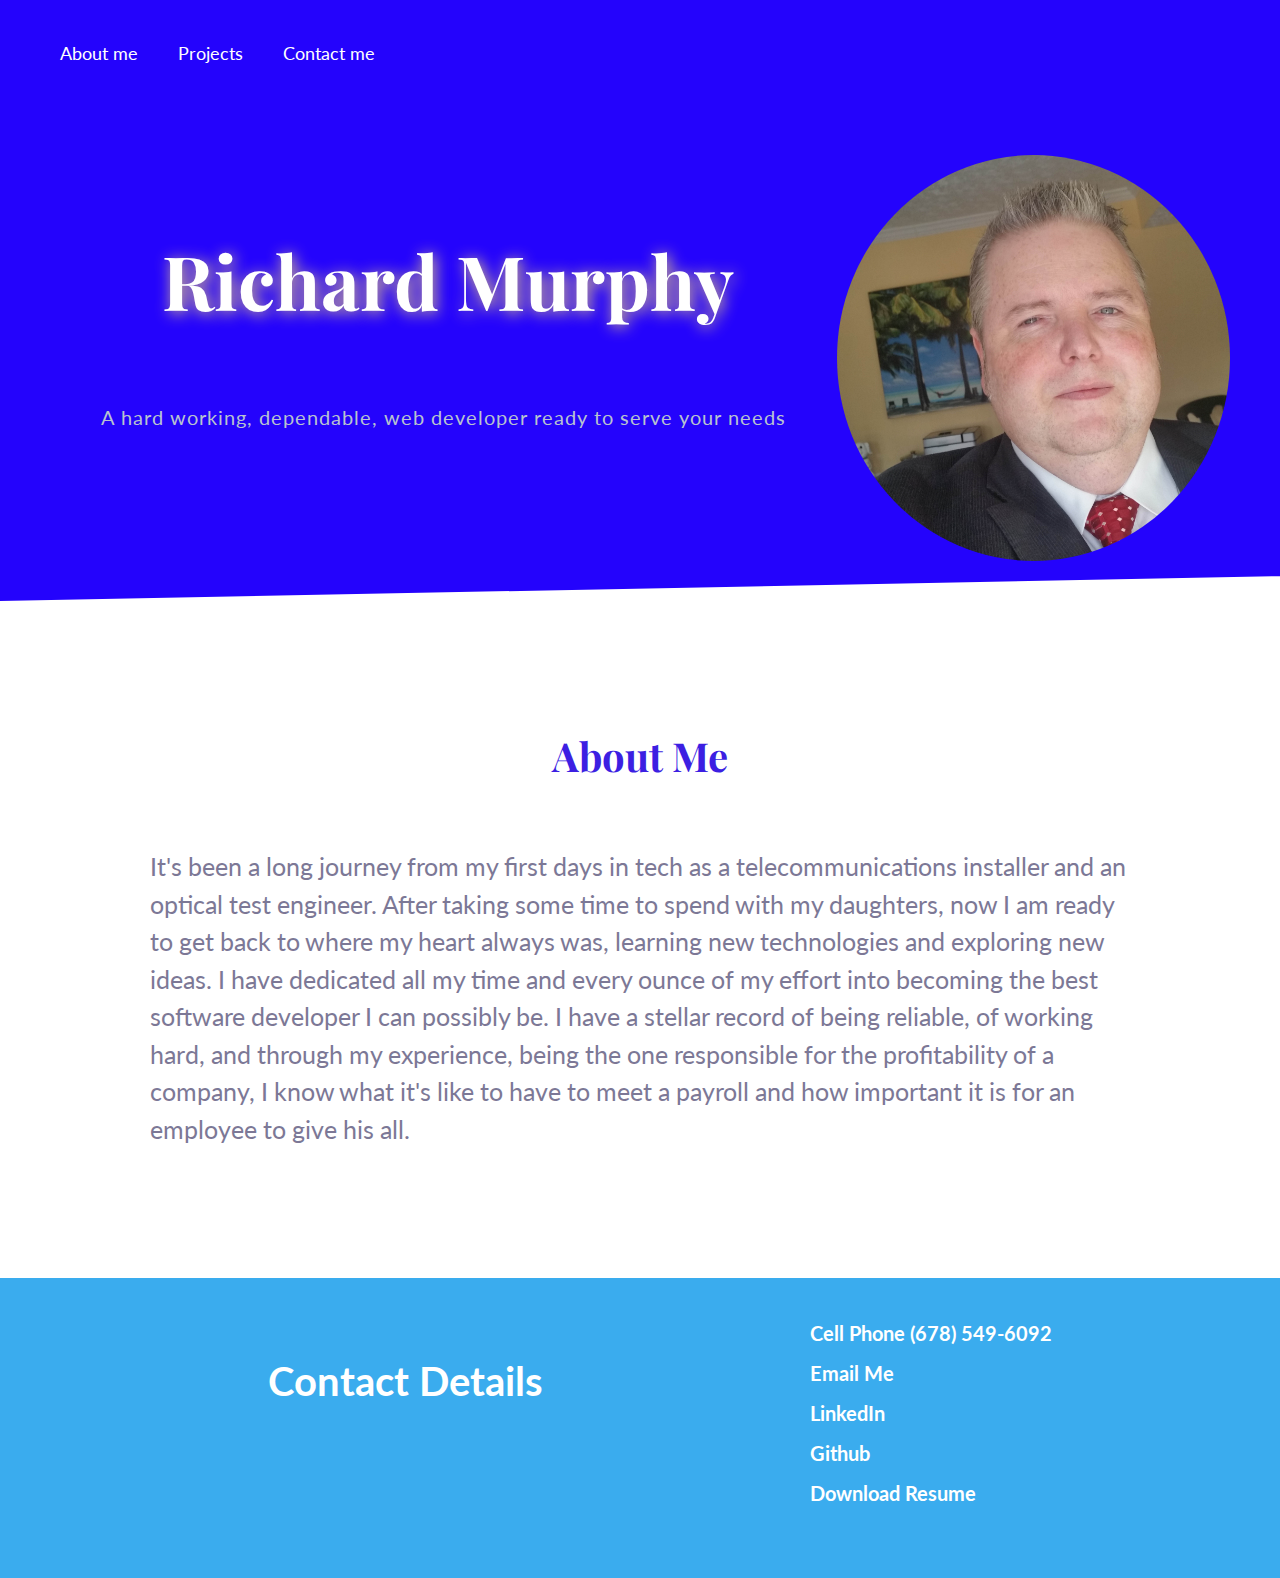
<file: index.html>
<!DOCTYPE html>
<html lang="en">
  <head>
    <meta charset="UTF-8" />
    <meta http-equiv="X-UA-Compatible" content="IE=edge" />
    <meta name="viewport" content="width=device-width, initial-scale=1.0" />
    <title>Richard Murphy</title>
    <link rel="preconnect" href="https://fonts.googleapis.com" />
    <link rel="preconnect" href="https://fonts.gstatic.com" crossorigin />
    <link
      href="https://fonts.googleapis.com/css2?family=Lato:wght@400;700&family=Playfair+Display:wght@400;700&display=swap"
      rel="stylesheet"
    />
    <link rel="stylesheet" href="/css/normalize.css" />
    <link rel="stylesheet" href="/css/style.css" />
  </head>
  <body>
    <nav class="nav--header">
      <ul class="list nav__list">
        <li class="nav__item"><a href="./index.html">About me</a></li>
        <li class="nav__item"><a href="./projects.html">Projects</a></li>
        <li class="nav__item"><a href="./contactme.html">Contact me</a></li>
      </ul>
    </nav>
    <section class="block block--dark block--skewed-left">
      <div class="container grid grid--1x2">
        <header class="block__header banner__content">
          <h1 class="block__heading h1__animation">Richard Murphy</h1>
          <p class="banner__tagline">
            A hard working, dependable, web developer ready to serve your needs
          </p>
        </header>
        <img
          class="banner__image"
          src="images/bio_pic2.jpg"
          alt="Richard Murphy"
        />
      </div>
    </section>
    <article class="aboutme--block">
      <h2 class="aboutme__heading" id="aboutme">About Me</h2>
      <p class="aboutme__statement">
        It's been a long journey from my first days in tech as a
        telecommunications installer and an optical test engineer. After taking
        some time to spend with my daughters, now I am ready to get back to
        where my heart always was, learning new technologies and exploring new
        ideas. I have dedicated all my time and every ounce of my effort into
        becoming the best software developer I can possibly be. I have a stellar
        record of being reliable, of working hard, and through my experience,
        being the one responsible for the profitability of a company, I know
        what it's like to have to meet a payroll and how important it is for an
        employee to give his all.
      </p>
    </article>
    <footer>
      <div class="contact__details">
        <h4 class="footer--heading">Contact Details</h4>
        <ul class="list contact__list" id="contactme">
          <li class="list__item footer__item">Cell Phone (678) 549-6092</li>
          <li class="list__item footer__item">
            <a href="mailto:richinatl@gmail.com">Email Me</a>
          </li>
          <li class="list__item footer__item">
            <a href="https://linkedin.com/in/richard-murphy-678wd">LinkedIn</a>
          </li>
          <li class="list__item footer__item">
            <a href="https://github.com/richinatl">Github</a>
          </li>
          <li class="list__item footer__item">
            <a href="./images/resumev_12.pdf" download>Download Resume</a>
          </li>
        </ul>
      </div>
    </footer>
    <script src="./script.js"></script>
  </body>
</html>
</file>
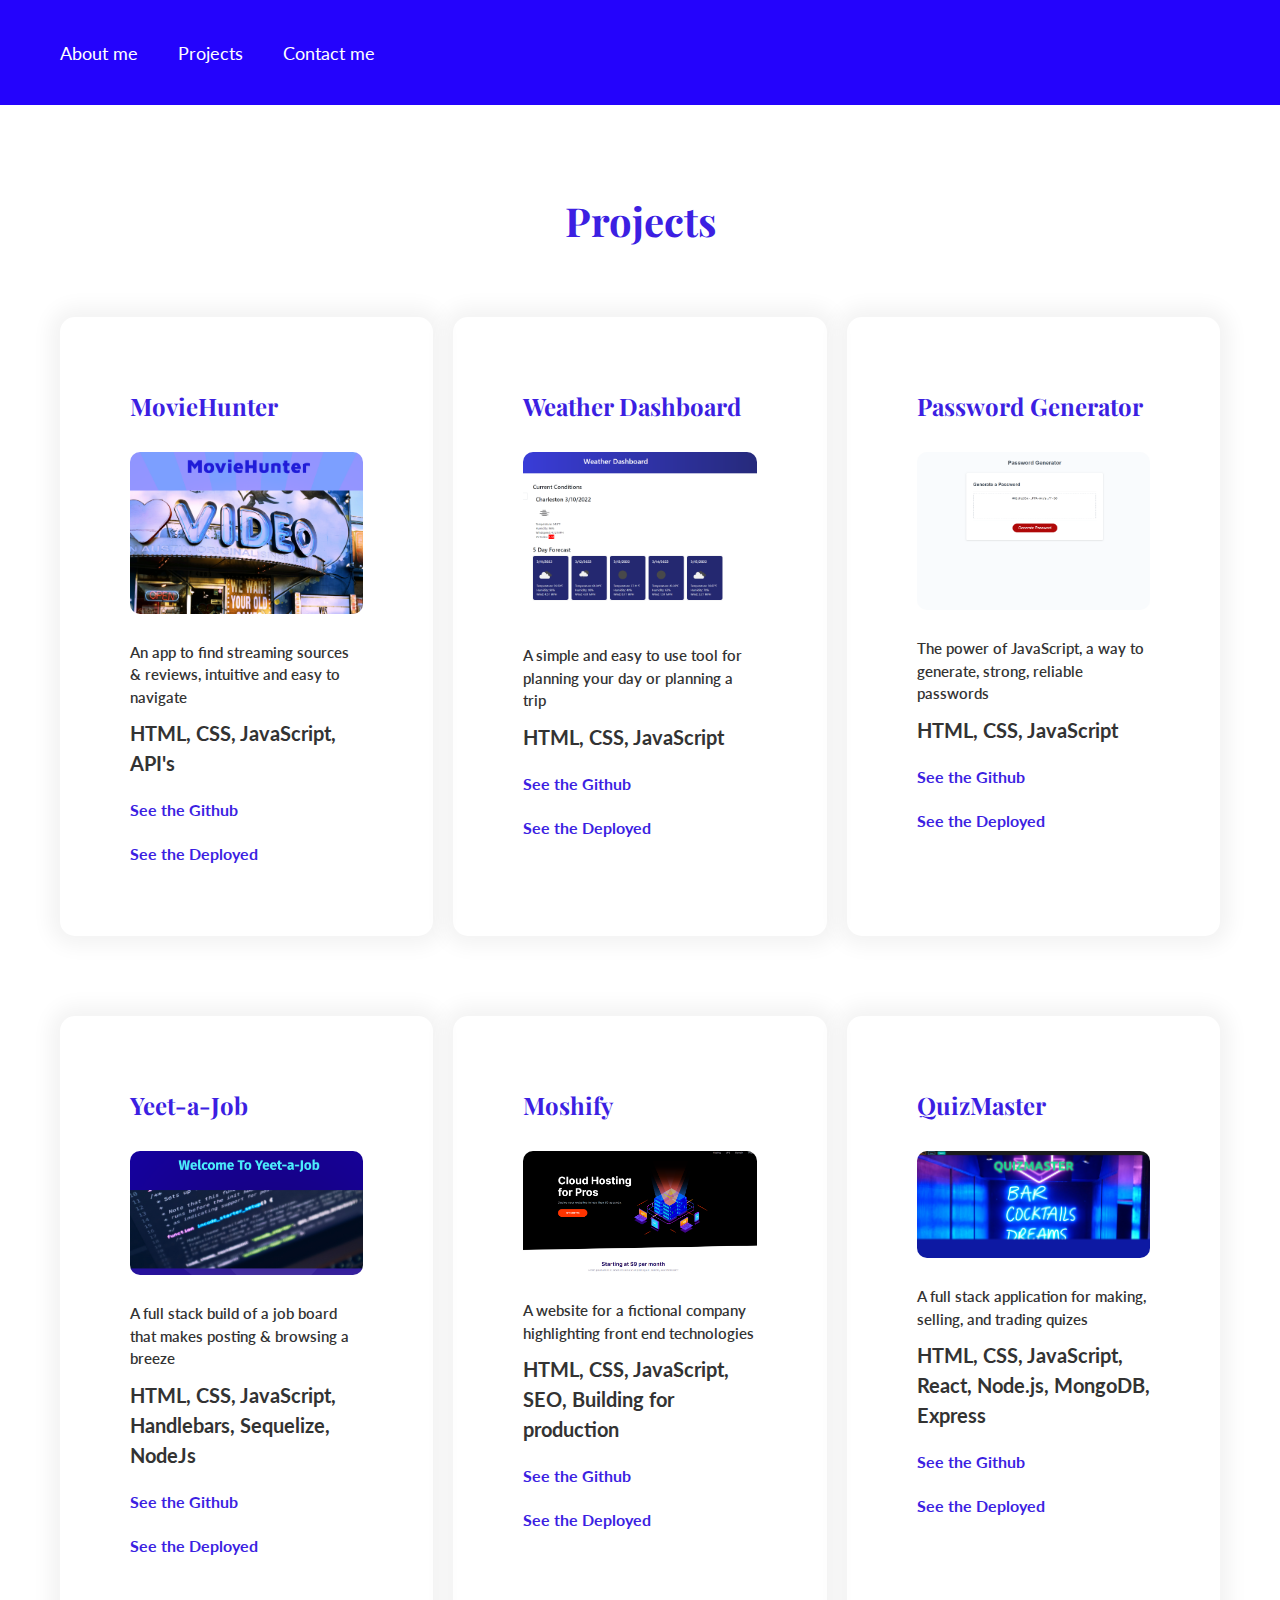
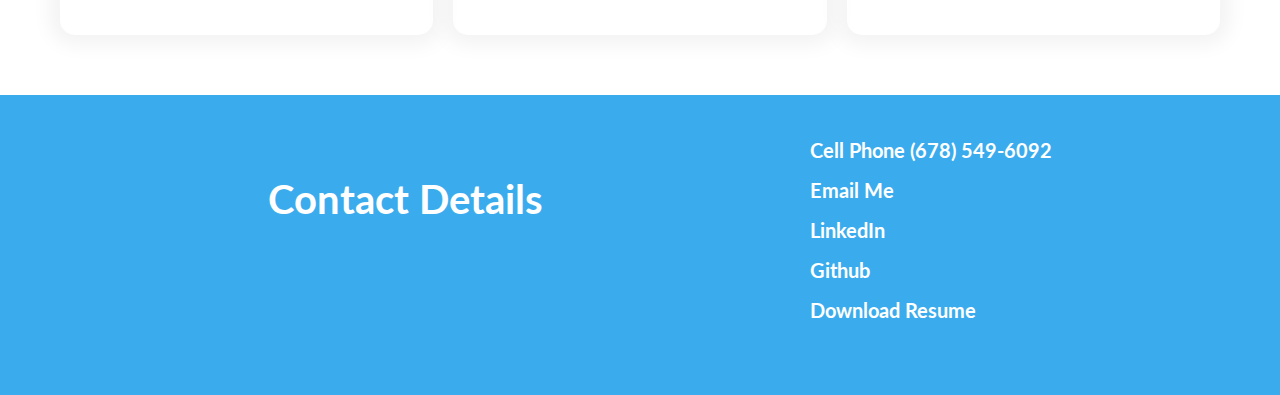
<file: projects.html>
<!DOCTYPE html>
<html lang="en">
<head>
    <meta charset="UTF-8">
    <meta http-equiv="X-UA-Compatible" content="IE=edge">
    <meta name="viewport" content="width=device-width, initial-scale=1.0">
    <title>Projects</title>
    <link rel="preconnect" href="https://fonts.googleapis.com">
    <link rel="preconnect" href="https://fonts.gstatic.com" crossorigin>
    <link href="https://fonts.googleapis.com/css2?family=Lato:wght@400;700&family=Playfair+Display:wght@400;700&display=swap" rel="stylesheet">
    <link rel="stylesheet" href="/css/normalize.css" />
    <link rel="stylesheet" href="/css/style.css" />
</head>
<body>
    <nav class="nav--header">
        <ul class="list nav__list">
          <li class="nav__item"><a href="./index.html">About me</a></li>
          <li class="nav__item"><a href="./projects.html">Projects</a></li>
          <li class="nav__item"><a href="./contactme.html">Contact me</a></li>
        </ul>
      </nav>
    <h3 class="work__heading">Projects</h3>
</article>
<section class="block block--skills grid grid--3x2">
    <div class="card">
      <header class="card__header">
        <h3 class="skill__name">MovieHunter</h3>
        <img
          src="./images/moviehunter.png"
          alt="movie search app in use"
        />
      </header>
      <div class="card__body">
        <ul class="list">
          <li class="list__item">
            <p class="li__description">
              An app to find streaming sources & reviews, intuitive and
              easy to navigate
            </p>
          <li class="list__item">HTML, CSS, JavaScript, API's</li>
          </li>
          <li class="list__item list__link">
            <a href="https://github.com/richinatl/MovieHunter"
              >See the Github</a
            >
          </li>
          <li class="list__item list__link">
            <a href="https://richinatl.github.io/MovieHunter/">See the Deployed</a>
          </li>
        </ul>
      </div>
    </div>
  </div>
  <div class="card">
    <header class="card__header">
      <h3 class="skill__name" id="skills">Weather Dashboard</h3>
      <img
        src="./images/weather.png"
        alt="weather forecast app in use"
      />
    </header>
    <div class="card__body">
      <ul class="list">
        <li class="list__item"><p class="li__description">A simple and easy to use tool for planning your day or planning a trip</p></li>
        <li class="list__item">HTML, CSS, JavaScript</li>
        <li class="list__item list__link">
          <a href="https://github.com/richinatl/weather-dashboard"
            >See the Github</a
          >
        </li>
        <li class="list__item list__link">
          <a href="https://richinatl.github.io/weather-dashboard/">See the Deployed</a>
        </li>
      </ul>
    </div>
  </div>
  <div class="card">
    <header class="card__header">
      <h3 class="skill__name">Password Generator</h3>
      <img
        src="./images/password.png"
        alt="a password generator app in use"
      />
    </header>
    <div class="card__body">
      <ul class="list">
        <li class="list__item"><p class="li__description">The power of JavaScript, a way to generate, strong, reliable passwords</p></li>
        <li class="list__item">HTML, CSS, JavaScript</li>
        <li class="list__item list__link">
          <a
            href="https://github.com/richinatl/javaScript-passwordGenerator"
            >See the Github</a
          >
        </li>
        <li class="list__item list__link">
          <a
            href="https://richinatl.github.io/javaScript-passwordGenerator/"
            >See the Deployed</a
          >
        </li>
      </ul>
    </div>
  </div>
  <div class="card">
    <header class="card__header">
      <h3 class="skill__name">Yeet-a-Job</h3>
      <img
        src="images/proj2ss2.png"
        alt="a screenshot of a job board"
      />
    </header>
    <div class="card__body">
      <ul class="list">
        <li class="list__item"><p class="li__description">A full stack build of a job board that makes posting & browsing a breeze</p></li>
        <li class="list__item">HTML, CSS, JavaScript, Handlebars, Sequelize, NodeJs</li>
        <li class="list__item list__link">
          <a
            href="https://github.com/richinatl/Freelance-Job-Board"
            >See the Github</a
          >
        </li>
        <li class="list__item list__link">
          <a
            href="https://job-board-project.herokuapp.com/"
            >See the Deployed</a
          >
        </li>
      </ul>
    </div>
  </div>
  <div class="card">
    <header class="card__header">
      <h3 class="skill__name">Moshify</h3>
      <img
        src="./images/moshify.png"
        alt="deployed moshify website"
      />
    </header>
    <div class="card__body">
      <ul class="list">
        <li class="list__item"><p class="li__description">A website for a fictional company highlighting front end technologies</p></li>
        <li class="list__item">HTML, CSS, JavaScript, SEO, Building for production</li>
        <li class="list__item list__link">
          <a
            href="https://github.com/richinatl/Moshify"
            >See the Github</a
          >
        </li>
        <li class="list__item list__link">
          <a
            href="https://richinatl.github.io/Moshify/"
            >See the Deployed</a
          >
        </li>
      </ul>
    </div>
  </div>
  <div class="card">
    <header class="card__header">
      <h3 class="skill__name">QuizMaster</h3>
      <img
        src="./images/quizmaster.png"
        alt="the deployed quizmaster app"
      />
    </header>
    <div class="card__body">
      <ul class="list">
        <li class="list__item"><p class="li__description">A full stack application for making, selling, and trading quizes</p></li>
        <li class="list__item">HTML, CSS, JavaScript, React, Node.js, MongoDB, Express</li>
        <li class="list__item list__link">
          <a
            href="https://github.com/richinatl/QuizMaster"
            >See the Github</a
          >
        </li>
        <li class="list__item list__link">
          <a
            href="https://polar-island-54317.herokuapp.com/"
            >See the Deployed</a
          >
        </li>
      </ul>
    </div>
  </div>
</section>
<footer>
    <div class="contact__details">
      <h4 class="footer--heading">Contact Details</h4>
      <ul class="list contact__list" id="contactme">
        <li class="list__item footer__item">Cell Phone (678) 549-6092</li>
        <li class="list__item footer__item">
          <a href="mailto:richinatl@gmail.com">Email Me</a>
        </li>
        <li class="list__item footer__item">
          <a href="https://linkedin.com/in/richard-murphy-678wd">LinkedIn</a>
        </li>
        <li class="list__item footer__item">
          <a href="https://github.com/richinatl">Github</a>
        </li>
        <li class="list__item footer__item">
          <a href="./images/resumev_12.pdf" download>Download Resume</a>
        </li>
      </ul>
    </div>
  </footer>
  <script src="./script.js"></script>
</body>
</html>
</file>
<file: css/style.css>
:root {
    --color-primary: #2403fc;
    --color-secondary: #3aacee;
    --color-headings: #3c1fe2;
    --color-body: #7c7896;
    --color-border: rgb(214, 210, 210);
    --border-radius: 20px;
  }
  
  *,
  *::after,
  *::before {
    box-sizing: border-box;
  }
  
  /* Typography */

  /* font-family: 'Lato', sans-serif;
font-family: 'Playfair Display', serif; */

  ::selection {
    background: var(--color-primary);
    color: #fff;
  }
  
  html {
    font-size: 62.5%;
  }
  
  img {
    width: 100%;
    object-fit: cover;
    border-radius: 10px;
  }
  
  body {
    font-family: 'Lato', sans-serif;
    font-size: 2rem;
    line-height: 1.5;
    color: var(--color-body);
  }
  
  h1,
  h2,
  h3 {
    color: var(--color-headings);
    margin-bottom: 1rem;
    line-height: 1.1;
    font-family: 'Playfair Display', serif;
  }
  
  h1 {
    font-size: 5rem;
  }
  
  h2 {
    font-size: 4rem;
  }
  
  h3 {
    font-size: 2.8rem;
    font-weight: 700;
    line-height: 1.3;
  }
  
  footer {
    width: 100%;
  }

  p {
    margin-top: 0;
  }
  
  @media screen and (min-width: 1024px) {
    body {
      font-size: 2rem;
    }
  
    h1 {
      font-size: 8rem;
    }
  
    h2 {
      font-size: 4rem;
    }
  
    h3 {
      font-size: 2.4rem;
    }
  }
  /* Links */
  a {
    text-decoration: none;
    color: var(--color-headings);
    transition: color 0.03s ease-out;
  }
  a:hover {
    color: var(--color-secondary);
  }
  /* Lists */
  .list {
    list-style: none;
    padding-left: 0;
  }
  
  .list--inline .list__item {
    display: inline-block;
    margin-right: 2rem;
  }
  
  .list__item {
    color: #333;
    font-weight: 700;
  }
  .list__link {
    padding-top: 2rem;
  }
  
  @media screen and (min-width: 1024px) {
    .list__link {
      font-size: 1.6rem;
    }
  }
  
  .list__item .li__description {
    font-size: 1.8rem;
    font-weight: 600;
    margin-bottom: 1rem;
  }

  .list__item > a {
    color: var(--color-headings);
    transition: color 0.3s;
  }

  .list__item > a:hover {
    color: var(--color-secondary);
  }
  
  @media screen and (min-width: 1024px) {
    .list__item .li__description {
      font-size: 1.5rem;
    }
  }
  
  /* Blocks */
  .h1__animation {
    animation-duration: 3s;
    animation-name: animation;
    animation-timing-function: ease-in-out;
    color: #15db95;
    font-family: 'Playfair Display', serif;
    font-size: 7.5rem;
    font-weight: bolder;
    padding-top: 3rem;
    position: relative;
    text-align: center;
    text-shadow: 2px 2px 15px #e4c580
}

@keyframes animation {
    from {right: 40rem}
    to {right: 0px}
}

@media screen and (min-width: 768px) {
    .banner__title {
        font-size: 10rem;
    }
}
  .block {
    --padding-vertical: 5rem;
    padding: 2rem;
  }
  
  .block__header {
    text-align: center;
    margin-bottom: 4rem;
  }
  
  .block__heading {
    margin-top: 1.5rem;
    margin-right: 1rem;
    margin-left: 2rem;
    padding-bottom: 2rem;
  }

  @media screen and (min-width: 900px) {
    .block__heading {
      padding-bottom: 6rem;
    }
  }
  
  .banner__image {
    border-radius: 50%;
  }
  
  .block--dark {
    background: var(--color-primary);
    color: #7b858b;
    padding: 5rem;
  }
  
  .block--dark h1,
  .block--dark h2,
  .block--dark h3 {
    color: #fff;
  }
  
  .block--skewed-left {
    padding-left: 5rem;
    padding-right: 5rem;
    padding-bottom: 4rem;
    clip-path: polygon(0% 0%, 100% 0%, 100% 95%, 0% 100%);
  }
  
  /* Navigation Bar */
  .nav--header {
    background: var(--color-primary);
    display: flex;
    justify-content: space-between;
    flex-wrap: wrap;
    padding: 1rem;
    align-items: flex-start;
  }
  
  .nav__list {
    width: 100%;
    margin-top: 2rem;
    margin-left: 3rem;
  }
  
  .nav__item {
    padding: 1rem 2rem;
  }
  
  .nav__item > a {
    color: #fff;
    transition: color 0.5s;
  }
  
  .nav__item > a:hover {
    color: var(--color-secondary);
  }
  
  @media screen and (min-width: 768px) {
    .nav__list {
      width: auto;
      display: flex;
      font-size: 1.8rem;
      max-height: 100%;
    }
  
    .nav__item {
      border: 0;
    }
  }
  /* Banner Block*/
  
  .banner__tagline {
    color: #b9c3cf;
    font-size: 2rem;
    letter-spacing: 1px;
    margin: 2rem 2rem 5rem;
  }
  
  @media screen and (min-width: 768px) {
    .banner__content {
      text-align: center;
      align-self: center;
    }
  }
  
  /* Skills Block */
  .block--skills .grid {
    padding-bottom: 2rem;
  }
  .skill__name {
    padding-bottom: 2rem;
  }
  
  
  /* Cards */
  .card {
    border-radius: 15px;
    box-shadow: 0 0 20px 10px #f3f3f3;
    margin-bottom: 2rem;
    margin-top: 2rem;
    overflow: hidden;
    padding: 5rem;
    transition: transform 0.5s ease;
  }
  
  @media screen and (min-width:1024px) {
    .card {
      max-height: 70vh;
    }
  }
  
  .card__header,
  .card__body {
    padding-left: 2rem;
    padding-right: 2rem;
  }
  .card:hover {
    transform: scale(1.02);
  }
  /* About me block */
  .aboutme--block {
    margin-left: 5rem;
    margin-right: 5rem;
    text-align: left;
  }
  .aboutme__heading {
    color: var(--color-headings);
    padding-top: 4rem;
    padding-bottom: 2rem;
    text-align: left;
  }
  .aboutme__statement {
    font-size: 2.5rem;
    margin-top: 5rem;
    margin-bottom: 3rem;
    padding-bottom: 3rem;
  }

  @media screen and (min-width: 1024px) {
    .aboutme__statement {
      margin-top: 5rem;
      margin-bottom: 10rem;
      margin-left: 15rem;
      margin-right: 15rem;
    }
  }
  .work__heading {
    color: var(--color-headings);
    font-size: 4rem;
    padding-top: 5rem;
    padding-bottom: 2rem;
  }
  @media screen and (min-width: 768px) {
    .aboutme__statement {
      margin-left: 10rem;
      margin-right: 10rem;
    }
    .aboutme__heading {
      padding-top: 10rem;
      text-align: center;
    }
    .work__heading {
      text-align: center;
    }
  }
  /* Footer */
  .contact__details {
    background-color: var(--color-secondary);
    margin-top: 2rem;
    padding-bottom: 2rem;
    padding-top: 2rem;
  }
  .contact__list {
    display: block;
    margin-left: 4rem;
    padding-bottom: 2rem;
  }
  .footer__item {
    color: #fff;
    font-size: 2rem;
    margin-bottom: 1rem;
  }

  .footer__item > a {
    color: #fff;
  }

  .footer__item > a:hover {
    color: var(--color-primary);
  }

  .footer__item > a {
    transition: color 0.8s ease-out;
  }

  .footer--heading {
    color: #fff;
    font-size: 4rem;
    margin-left: 4rem;
  }
  @media screen and (min-width: 768px) {
    .contact__details {
      display: flex;
      justify-content: space-evenly;
    }
  }
  /* Grids */
  .grid {
    display: grid;
  }
  
  @media screen and (min-width: 768px) {
    .grid--1x2 {
      grid-template-columns: repeat(1, 2fr 1fr);
    }
  }
  @media screen and (min-width: 1024px) {
    .grid--3x2 {
      grid-template-columns: repeat(3, 1fr);
      grid-template-rows: repeat(2, 1fr);
      column-gap: 2rem;
      row-gap: 4rem;
      margin-left: 4rem;
      margin-right: 4rem;
    }
  }
  
/* .container__form {
  display: flex;
  height: 50vh;
  width: 50vw;
} */
  form {
    display: flex;
    justify-content: space-around;
    flex-direction: row;
    padding-top: 10rem;
    padding-bottom: 10rem;
  }

  fieldset {
    border-color: var(--color-primary);
    border-radius: 5px;
    box-shadow: 0 0 20px 10px #6fb5dd;
    color: var(--color-primary);
    display: flex;
    flex-direction: column;
    font-weight: 600;
    height: 50vh;
    justify-content: space-around;
    margin: 5rem 10rem;
    max-width: 50%;
  }

  @media screen and (min-width:550px) {
    fieldset {
      width: 50vw;
    }
  }

  @media screen and (min-width:1300px) {
    fieldset {
      width: 40vw;
    }
  }

  .form__button {
    border-radius: 5px;
    background-color:var(--color-primary);
    border: 0;
    color:#fff;
    width: 8rem;
    height: 4rem;
  }

  .form__button:hover {
    background-color:var(--color-secondary);
    transition: color 5s ease;
  }

  .name__input {
    border-radius: 5px;
    border-color: var(--color-primary);
    box-shadow: 0 0 20px 10px #f3f3f3;
  }

  .name__input:focus {
    outline-color: var(--color-secondary);
    outline-width: 3px;
  }

  .form__text {
    border-color: var(--color-primary);
    border-radius: 5px;
    box-shadow: 0 0 20px 10px #f3f3f3;
    height: 20rem;
  }

  .form__text:focus {
    outline-color: var(--color-secondary);
    outline-width: 3px;
}
</file>
